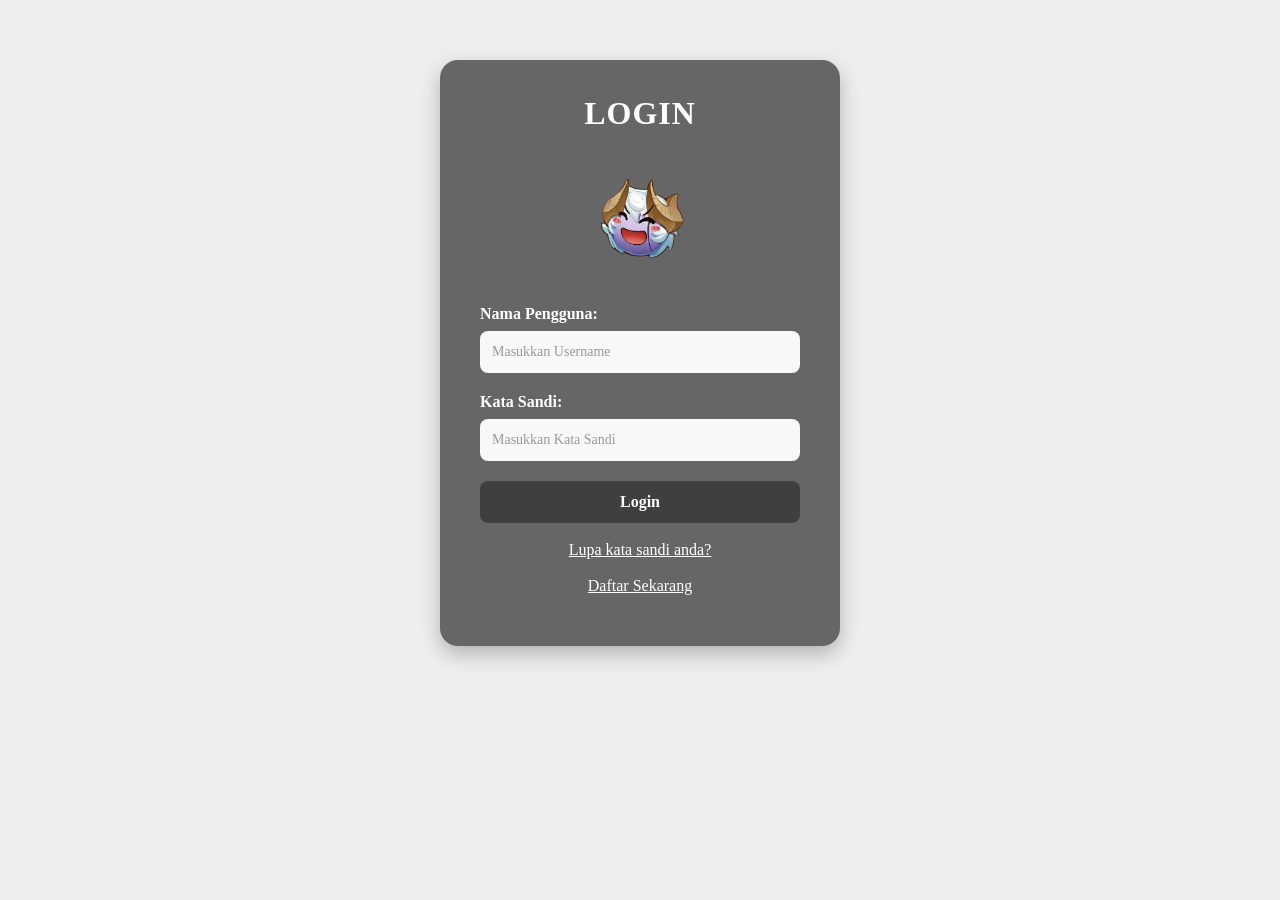
<file: index.html>
<!DOCTYPE html>
<html lang="id">
<head>
    <meta charset="UTF-8">
    <meta name="viewport" content="width=device-width, initial-scale=1.0">
    <title>Form Login</title>
    <link rel="stylesheet" href="style.css">
</head>

<body>

    <div class="login-container">
        <h1>LOGIN</h1>

        <img src="Asset/logo.png" alt="Logo" class="logo">

        <form>
            <label for="username">Nama Pengguna:</label>
            <input
                type="text"
                id="username"
                name="username"
                placeholder="Masukkan Username"
                required
            >

            <label for="password">Kata Sandi:</label>
            <input
                type="password"
                id="password"
                name="password"
                placeholder="Masukkan Kata Sandi"
                required
            >

            <button type="submit">Login</button>
        </form>

        <p><a href="#">Lupa kata sandi anda?</a></p>
        <p><a href="#">Daftar Sekarang</a></p>
    </div>

</body>
</html>
</file>
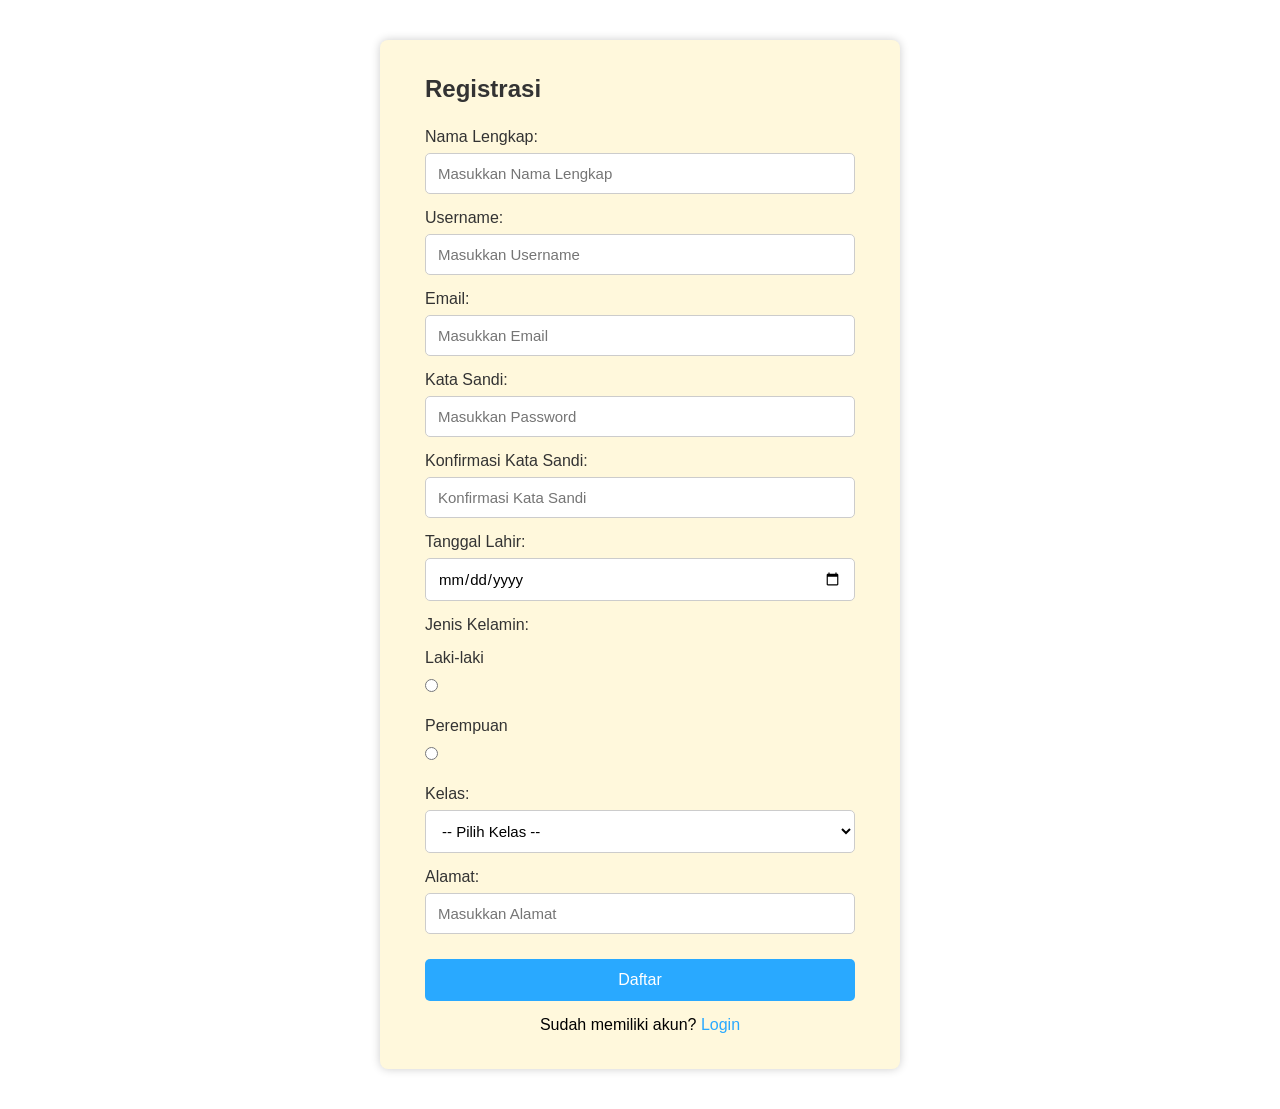
<file: register.html>
<!DOCTYPE html>
<html lang="id">
<head>
<meta charset="UTF-8">
<meta name="viewport" content="width=device-width, initial-scale=1.0">
<title>Registrasi</title>
<link rel="stylesheet" href="register.css">

</style>

</head>
<body>
<div class="container">

<h2>Registrasi</h2>

<form>

<label for="nama">Nama Lengkap:</label>
<input type="text" id="nama" placeholder="Masukkan Nama Lengkap">

<label for="username">Username:</label>
<input type="text" id="username" placeholder="Masukkan Username">

<label for="email">Email:</label>
<input type="email" id="email" placeholder="Masukkan Email">

<label for="password">Kata Sandi:</label>
<input type="password" id="password" placeholder="Masukkan Password">

<label for="konfirmasi">Konfirmasi Kata Sandi:</label>
<input type="password" id="konfirmasi" placeholder="Konfirmasi Kata Sandi">

<label for="tanggal">Tanggal Lahir:</label>
<input type="date" id="tanggal">

<label>Jenis Kelamin:</label>

<label for="laki">Laki-laki</label>
<input type="radio" id="laki" name="jenis_kelamin" value="Laki-laki">

<label for="perempuan">Perempuan</label>
<input type="radio" id="perempuan" name="jenis_kelamin" value="Perempuan">

<label for="kelas">Kelas:</label>
<select id="kelas">
    <option>-- Pilih Kelas --</option>
    <option>XI PPLG 3</option>
    <option>XI PPLG 4</option>
    <option>XI PPLG 5</option>
</select>

<label for="alamat">Alamat:</label>
<input type="text" id="alamat" placeholder="Masukkan Alamat">

<button type="submit">Daftar</button>

<p>Sudah memiliki akun? <a href="login.html">Login</a></p>

</form>

</div>

</body>
</html>
</file>
<file: style.css>
body {
    margin: 0;
    padding: 0;
    background-color: #eeeeee;
    font-family: Georgia, serif;
}

/* Kotak Login */
.login-container {
    width: 320px;
    margin: 60px auto;
    padding: 35px 40px;
    background-color: #666666;
    border-radius: 18px;
    box-shadow: 0 8px 20px rgba(0, 0, 0, 0.25);
}

/* Judul LOGIN */
h1 {
    text-align: center;
    color: #ffffff;
    font-family: Georgia, serif;
    font-size: 32px;
    font-weight: bold;
    letter-spacing: 1px;
    margin: 0 0 25px;
}

/* Logo */
/* FOTO TIDAK DIUBAH */
.logo {
    display: block;
    width: 120px;
    height: 120px;
    object-fit: contain;
    margin: 0 auto 28px;
    border-radius: 15px;
}

/* Label */
label {
    display: block;
    color: #ffffff;
    font-family: Georgia, serif;
    font-size: 16px;
    font-weight: bold;
    margin-bottom: 8px;
}

/* Input */
input[type="text"],
input[type="password"] {
    width: 100%;
    height: 42px;
    padding: 10px 12px;
    margin-bottom: 20px;
    box-sizing: border-box;

    border: none;
    border-radius: 8px;

    background-color: #f8f8f8;
    color: #333333;

    font-family: Georgia, serif;
    font-size: 14px;
}

input::placeholder {
    color: #999999;
}

/* Tombol Login */
button[type="submit"] {
    width: 100%;
    height: 42px;

    border: none;
    border-radius: 8px;

    background-color: #3f3f3f;
    color: #ffffff;

    font-family: Georgia, serif;
    font-size: 16px;
    font-weight: bold;

    cursor: pointer;
}

button[type="submit"]:hover {
    background-color: #292929;
}

/* Link */
p {
    text-align: center;
    margin-top: 18px;
    font-family: Georgia, serif;
}

a {
    color: #ffffff;
    font-family: Georgia, serif;
    text-decoration: underline;
}

a:hover {
    color: #dddddd;
}
</file>
<file: register.css>
*{
    margin: 0;
    padding: 0;
    box-sizing: border-box;
    font-family: Arial, sans-serif;
}

body{
    background-color: white;
}

.container{
    width: 520px;
    margin: 40px auto;
    background-color: #FFF8DC;
    padding: 35px 45px;
    border-radius: 8px;
    box-shadow: 0 0 10px rgba(0,0,0,0.2);
}

h2{
    text-align: left;
    margin-bottom: 25px;
    color: #333;
}

label{
    display: block;
    margin-top: 15px;
    margin-bottom: 7px;
    color: #333;
}

input[type="text"],
input[type="email"],
input[type="password"],
input[type="date"],
select{
    width: 100%;
    padding: 11px 12px;
    border: 1px solid #ccc;
    border-radius: 5px;
    background-color: white;
    font-size: 15px;
}

input[type="radio"]{
    width: auto;
    margin: 5px 0 10px 0;
}

button{
    width: 100%;
    padding: 12px;
    margin-top: 25px;
    border: none;
    border-radius: 5px;
    background-color: #29A9FF;
    color: white;
    font-size: 16px;
    cursor: pointer;
}

button:hover{
    background-color: #0A8AE6;
}

p{
    text-align: center;
    margin-top: 15px;
}

a{
    color: #29A9FF;
    text-decoration: none;
}
</file>
